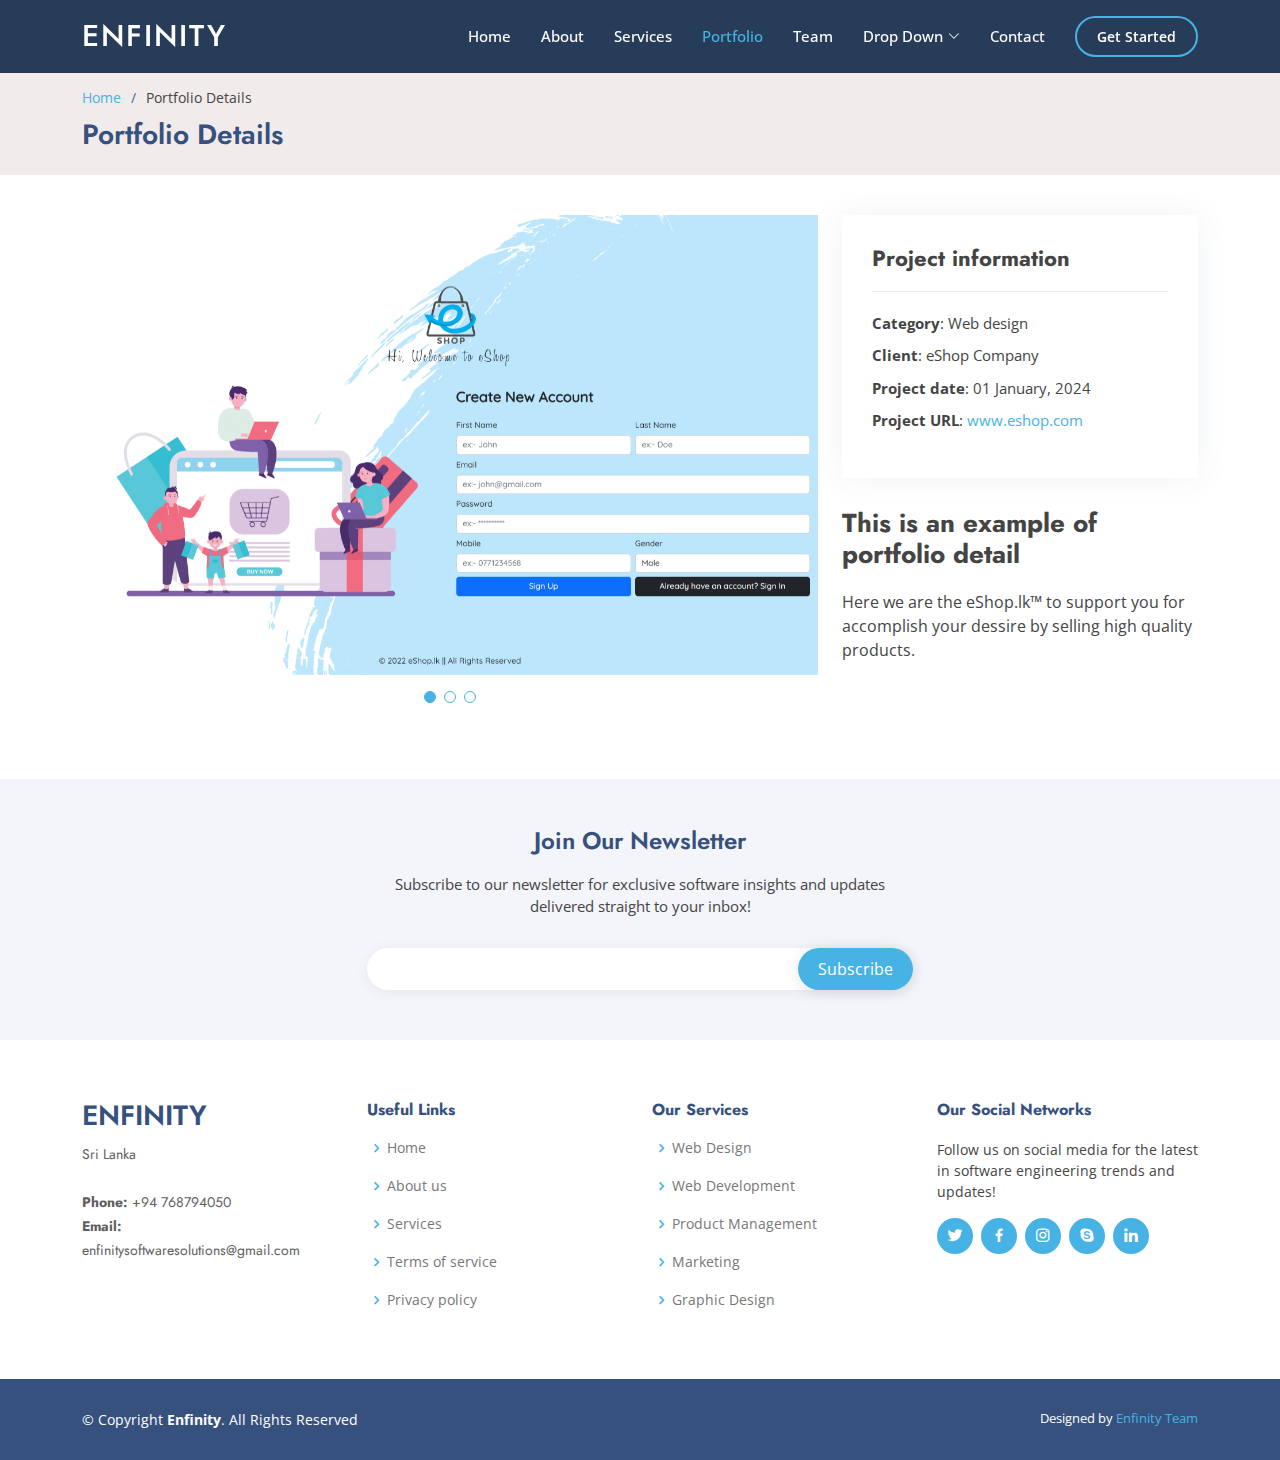
<file: portfolio-details.html>
<!DOCTYPE html>
<html lang="en">

<head>
  <meta charset="utf-8">
  <meta content="width=device-width, initial-scale=1.0" name="viewport">

  <title>Portfolio Details - Arsha Bootstrap Template</title>
  <meta content="" name="description">
  <meta content="" name="keywords">

  <!-- Favicons -->
  <link href="assets/img/favicon.png" rel="icon">
  <link href="assets/img/apple-touch-icon.png" rel="apple-touch-icon">

  <!-- Google Fonts -->
  <link href="https://fonts.googleapis.com/css?family=Open+Sans:300,300i,400,400i,600,600i,700,700i|Jost:300,300i,400,400i,500,500i,600,600i,700,700i|Poppins:300,300i,400,400i,500,500i,600,600i,700,700i" rel="stylesheet">

  <!-- Vendor CSS Files -->
  <link href="assets/vendor/aos/aos.css" rel="stylesheet">
  <link href="assets/vendor/bootstrap/css/bootstrap.min.css" rel="stylesheet">
  <link href="assets/vendor/bootstrap-icons/bootstrap-icons.css" rel="stylesheet">
  <link href="assets/vendor/boxicons/css/boxicons.min.css" rel="stylesheet">
  <link href="assets/vendor/glightbox/css/glightbox.min.css" rel="stylesheet">
  <link href="assets/vendor/remixicon/remixicon.css" rel="stylesheet">
  <link href="assets/vendor/swiper/swiper-bundle.min.css" rel="stylesheet">

  <!-- Template Main CSS File -->
  <link href="assets/css/style.css" rel="stylesheet">

  
</head>

<body>

  <!-- ======= Header ======= -->
  <header id="header" class="fixed-top header-inner-pages">
    <div class="container d-flex align-items-center">

      <h1 class="logo me-auto"><a href="index.html">Enfinity</a></h1>
      <!-- Uncomment below if you prefer to use an image logo -->
      <!-- <a href="index.html" class="logo me-auto"><img src="assets/img/logo.png" alt="" class="img-fluid"></a>-->

      <nav id="navbar" class="navbar">
        <ul>
          <li><a class="nav-link scrollto " href="#hero">Home</a></li>
          <li><a class="nav-link scrollto" href="#about">About</a></li>
          <li><a class="nav-link scrollto" href="#services">Services</a></li>
          <li><a class="nav-link  active scrollto" href="#portfolio">Portfolio</a></li>
          <li><a class="nav-link scrollto" href="#team">Team</a></li>
          <li class="dropdown"><a href="#"><span>Drop Down</span> <i class="bi bi-chevron-down"></i></a>
            <ul>
              <li><a href="#">Drop Down 1</a></li>
              <li class="dropdown"><a href="#"><span>Deep Drop Down</span> <i class="bi bi-chevron-right"></i></a>
                <ul>
                  <li><a href="#">Deep Drop Down 1</a></li>
                  <li><a href="#">Deep Drop Down 2</a></li>
                  <li><a href="#">Deep Drop Down 3</a></li>
                  <li><a href="#">Deep Drop Down 4</a></li>
                  <li><a href="#">Deep Drop Down 5</a></li>
                </ul>
              </li>
              <li><a href="#">Drop Down 2</a></li>
              <li><a href="#">Drop Down 3</a></li>
              <li><a href="#">Drop Down 4</a></li>
            </ul>
          </li>
          <li><a class="nav-link scrollto" href="#contact">Contact</a></li>
          <li><a class="getstarted scrollto" href="#about">Get Started</a></li>
        </ul>
        <i class="bi bi-list mobile-nav-toggle"></i>
      </nav><!-- .navbar -->

    </div>
  </header><!-- End Header -->

  <main id="main">

    <!-- ======= Breadcrumbs ======= -->
    <section id="breadcrumbs" class="breadcrumbs">
      <div class="container">

        <ol>
          <li><a href="index.html">Home</a></li>
          <li>Portfolio Details</li>
        </ol>
        <h2>Portfolio Details</h2>

      </div>
    </section><!-- End Breadcrumbs -->

    <!-- ======= Portfolio Details Section ======= -->
    <section id="portfolio-details" class="portfolio-details">
      <div class="container">

        <div class="row gy-4">

          <div class="col-lg-8">
            <div class="portfolio-details-slider swiper">
              <div class="swiper-wrapper align-items-center">

                <div class="swiper-slide">
                  <img src="assets/img/portfolio/eshop.png" alt="">
                </div>

                <div class="swiper-slide">
                  <img src="assets/img/portfolio/eshop1.png" alt="">
                </div>

                <div class="swiper-slide">
                  <img src="assets/img/portfolio/eshop2.png" alt="">
                </div>

              </div>
              <div class="swiper-pagination"></div>
            </div>
          </div>

          <div class="col-lg-4">
            <div class="portfolio-info">
              <h3>Project information</h3>
              <ul>
                <li><strong>Category</strong>: Web design</li>
                <li><strong>Client</strong>: eShop Company</li>
                <li><strong>Project date</strong>: 01 January, 2024</li>
                <li><strong>Project URL</strong>: <a href="#">www.eshop.com</a></li>
              </ul>
            </div>
            <div class="portfolio-description">
              <h2>This is an example of portfolio detail</h2>
              <p>
                Here we are the eShop.lk™ to support you for accomplish your dessire by selling high quality products.
              </p>
            </div>
          </div>

        </div>

      </div>
    </section><!-- End Portfolio Details Section -->

  </main><!-- End #main -->

  <!-- ======= Footer ======= -->
  <footer id="footer" data-aos="fade-up">

    <div class="footer-newsletter">
      <div class="container">
        <div class="row justify-content-center">
          <div class="col-lg-6">
            <h4>Join Our Newsletter</h4>
            <p>
              Subscribe to our newsletter for exclusive software insights and updates delivered straight to your inbox!
            </p>
            <form action="" method="post">
              <input type="email" name="email"><input type="submit" value="Subscribe">
            </form>
          </div>
        </div>
      </div>
    </div>

    <div class="footer-top">
      <div class="container">
        <div class="row">

          <div class="col-lg-3 col-md-6 footer-contact">
            <h3>Enfinity</h3>
            <p>
              Sri Lanka <br><br>
              <strong>Phone:</strong> +94 768794050<br>
              <strong>Email:</strong> enfinitysoftwaresolutions@gmail.com<br>
            </p>
          </div>

          <div class="col-lg-3 col-md-6 footer-links">
            <h4>Useful Links</h4>
            <ul>
              <li><i class="bx bx-chevron-right"></i> <a href="#">Home</a></li>
              <li><i class="bx bx-chevron-right"></i> <a href="#">About us</a></li>
              <li><i class="bx bx-chevron-right"></i> <a href="#">Services</a></li>
              <li><i class="bx bx-chevron-right"></i> <a href="#">Terms of service</a></li>
              <li><i class="bx bx-chevron-right"></i> <a href="#">Privacy policy</a></li>
            </ul>
          </div>

          <div class="col-lg-3 col-md-6 footer-links">
            <h4>Our Services</h4>
            <ul>
              <li><i class="bx bx-chevron-right"></i> <a href="#">Web Design</a></li>
              <li><i class="bx bx-chevron-right"></i> <a href="#">Web Development</a></li>
              <li><i class="bx bx-chevron-right"></i> <a href="#">Product Management</a></li>
              <li><i class="bx bx-chevron-right"></i> <a href="#">Marketing</a></li>
              <li><i class="bx bx-chevron-right"></i> <a href="#">Graphic Design</a></li>
            </ul>
          </div>

          <div class="col-lg-3 col-md-6 footer-links">
            <h4>Our Social Networks</h4>
            <p>Follow us on social media for the latest in software engineering trends and updates!</p>
            <div class="social-links mt-3">
              <a href="#" class="twitter"><i class="bx bxl-twitter"></i></a>
              <a href="#" class="facebook"><i class="bx bxl-facebook"></i></a>
              <a href="#" class="instagram"><i class="bx bxl-instagram"></i></a>
              <a href="#" class="google-plus"><i class="bx bxl-skype"></i></a>
              <a href="#" class="linkedin"><i class="bx bxl-linkedin"></i></a>
            </div>
          </div>

        </div>
      </div>
    </div>

    <div class="container footer-bottom clearfix">
      <div class="copyright">
        &copy; Copyright <strong><span>Enfinity</span></strong>. All Rights Reserved
      </div>
      <div class="credits">
        Designed by <a href=#>Enfinity Team</a>
      </div>
    </div>
  </footer><!-- End Footer -->

  <div id="preloader"></div>
  <a href="#" class="back-to-top d-flex align-items-center justify-content-center"><i class="bi bi-arrow-up-short"></i></a>

  <!-- Vendor JS Files -->
  <script src="assets/vendor/aos/aos.js"></script>
  <script src="assets/vendor/bootstrap/js/bootstrap.bundle.min.js"></script>
  <script src="assets/vendor/glightbox/js/glightbox.min.js"></script>
  <script src="assets/vendor/isotope-layout/isotope.pkgd.min.js"></script>
  <script src="assets/vendor/swiper/swiper-bundle.min.js"></script>
  <script src="assets/vendor/waypoints/noframework.waypoints.js"></script>
  <script src="assets/vendor/php-email-form/validate.js"></script>

  <!-- Template Main JS File -->
  <script src="assets/js/main.js"></script>

</body>

</html>
</file>
<file: assets/css/style.css>
/**
* Template Name: Arsha
* Updated: Sep 18 2023 with Bootstrap v5.3.2
* Template URL: https://bootstrapmade.com/arsha-free-bootstrap-html-template-corporate/
* Author: BootstrapMade.com
* License: https://bootstrapmade.com/license/
*/

/*--------------------------------------------------------------
# General
--------------------------------------------------------------*/
body {
  font-family: "Open Sans", sans-serif;
  color: #444444;
}

a {
  color: #47b2e4;
  text-decoration: none;
}

a:hover {
  color: #73c5eb;
  text-decoration: none;
}

h1,
h2,
h3,
h4,
h5,
h6 {
  font-family: "Jost", sans-serif;
}

/*--------------------------------------------------------------
# Preloader
--------------------------------------------------------------*/
#preloader {
  position: fixed;
  top: 0;
  left: 0;
  right: 0;
  bottom: 0;
  z-index: 9999;
  overflow: hidden;
  background: #37517e;
}

#preloader:before {
  content: "";
  position: fixed;
  top: calc(50% - 30px);
  left: calc(50% - 30px);
  border: 6px solid #37517e;
  border-top-color: #fff;
  border-bottom-color: #fff;
  border-radius: 50%;
  width: 60px;
  height: 60px;
  animation: animate-preloader 1s linear infinite;
}

@keyframes animate-preloader {
  0% {
    transform: rotate(0deg);
  }

  100% {
    transform: rotate(360deg);
  }
}

/*--------------------------------------------------------------
# Back to top button
--------------------------------------------------------------*/
.back-to-top {
  position: fixed;
  visibility: hidden;
  opacity: 0;
  right: 15px;
  bottom: 15px;
  z-index: 996;
  background: #47b2e4;
  width: 40px;
  height: 40px;
  border-radius: 50px;
  transition: all 0.4s;
}

.back-to-top i {
  font-size: 24px;
  color: #fff;
  line-height: 0;
}

.back-to-top:hover {
  background: #6bc1e9;
  color: #fff;
}

.back-to-top.active {
  visibility: visible;
  opacity: 1;
}

/*--------------------------------------------------------------
# Header
--------------------------------------------------------------*/
#header {
  transition: all 0.5s;
  z-index: 997;
  padding: 15px 0;
}

#header.header-scrolled,
#header.header-inner-pages {
  background: rgba(15, 39, 70, 0.9);
}

#header .logo {
  font-size: 30px;
  margin: 0;
  padding: 0;
  line-height: 1;
  font-weight: 500;
  letter-spacing: 2px;
  text-transform: uppercase;
}

#header .logo a {
  color: #fff;
}

#header .logo img {
  max-height: 40px;
}


/*--------------------------------------------------------------
# Header
--------------------------------------------------------------*/
#headern {
  z-index: 997;
  padding: 15px;
  /* background-color:rgba(40, 58, 90, 0.9) ; */
  background-color:rgba(16, 37, 63, 0.9) ;
}




#headern .logo {
  font-size: 30px;
  margin: 0;
  padding: 0;
  line-height: 1;
  font-weight: 500;
  letter-spacing: 2px;
  text-transform: uppercase;
}

#headern .logo a {
  color: #fff;
}

#headern .logo img {
  max-height: 40px;
}


/*--------------------------------------------------------------
# Navigation Menu
--------------------------------------------------------------*/
/**
* Desktop Navigation 
*/
.navbar {
  padding: 0;
}

.navbar ul {
  margin: 0;
  padding: 0;
  display: flex;
  list-style: none;
  align-items: center;
}

.navbar li {
  position: relative;
}

.navbar a,
.navbar a:focus {
  display: flex;
  align-items: center;
  justify-content: space-between;
  padding: 10px 0 10px 30px;
  font-size: 15px;
  font-weight: 500;
  color: #fff;
  white-space: nowrap;
  transition: 0.3s;
}

.navbar a i,
.navbar a:focus i {
  font-size: 12px;
  line-height: 0;
  margin-left: 5px;
}

.navbar a:hover,
.navbar .active,
.navbar .active:focus,
.navbar li:hover>a {
  color: #47b2e4;
}

.navbar .getstarted,
.navbar .getstarted:focus {
  padding: 8px 20px;
  margin-left: 30px;
  border-radius: 50px;
  color: #fff;
  font-size: 14px;
  border: 2px solid #47b2e4;
  font-weight: 600;
}

.navbar .getstarted:hover,
.navbar .getstarted:focus:hover {
  color: #fff;
  background: #31a9e1;
}

.navbar .dropdown ul {
  display: block;
  position: absolute;
  left: 14px;
  top: calc(100% + 30px);
  margin: 0;
  padding: 10px 0;
  z-index: 99;
  opacity: 0;
  visibility: hidden;
  background: #fff;
  box-shadow: 0px 0px 30px rgba(127, 137, 161, 0.25);
  transition: 0.3s;
  border-radius: 4px;
}

.navbar .dropdown ul li {
  min-width: 200px;
}

.navbar .dropdown ul a {
  padding: 10px 20px;
  font-size: 14px;
  text-transform: none;
  font-weight: 500;
  color: #0c3c53;
}

.navbar .dropdown ul a i {
  font-size: 12px;
}

.navbar .dropdown ul a:hover,
.navbar .dropdown ul .active:hover,
.navbar .dropdown ul li:hover>a {
  color: #47b2e4;
}

.navbar .dropdown:hover>ul {
  opacity: 1;
  top: 100%;
  visibility: visible;
}

.navbar .dropdown .dropdown ul {
  top: 0;
  left: calc(100% - 30px);
  visibility: hidden;
}

.navbar .dropdown .dropdown:hover>ul {
  opacity: 1;
  top: 0;
  left: 100%;
  visibility: visible;
}

@media (max-width: 1366px) {
  .navbar .dropdown .dropdown ul {
    left: -90%;
  }

  .navbar .dropdown .dropdown:hover>ul {
    left: -100%;
  }
}

.navbar .megamenu {
  position: static;
}

.navbar .megamenu ul {
  margin-top: 5px;
  right: 0;
  padding: 10px;
  display: flex;
}

.navbar .megamenu ul li {
  flex: 1;
}

.navbar .megamenu ul li a,
.navbar .megamenu ul li:hover>a {
  color: #013289;
}

.navbar .megamenu ul li a:hover,
.navbar .megamenu ul li .active,
.navbar .megamenu ul li .active:hover {
  color: rgb(0, 174, 255);
}


/**
* Mobile Navigation 
*/
.mobile-nav-toggle {
  color: #fff;
  font-size: 28px;
  cursor: pointer;
  display: none;
  line-height: 0;
  transition: 0.5s;
}

.mobile-nav-toggle.bi-x {
  color: #fff;
}

@media (max-width: 991px) {
  .mobile-nav-toggle {
    display: block;
  }

  .navbar ul {
    display: none;
  }
}

.navbar-mobile {
  position: fixed;
  overflow: hidden;
  top: 0;
  right: 0;
  left: 0;
  bottom: 0;
  background: rgba(40, 58, 90, 0.9);
  transition: 0.3s;
  z-index: 999;
}

.navbar-mobile .mobile-nav-toggle {
  position: absolute;
  top: 15px;
  right: 15px;
}

.navbar-mobile ul {
  display: block;
  position: absolute;
  top: 55px;
  right: 15px;
  bottom: 15px;
  left: 15px;
  padding: 10px 0;
  border-radius: 10px;
  background-color: #fff;
  overflow-y: auto;
  transition: 0.3s;
}

.navbar-mobile a,
.navbar-mobile a:focus {
  padding: 10px 20px;
  font-size: 15px;
  color: #37517e;
}

.navbar-mobile a:hover,
.navbar-mobile .active,
.navbar-mobile li:hover>a {
  color: #47b2e4;
}

.navbar-mobile .getstarted,
.navbar-mobile .getstarted:focus {
  margin: 15px;
  color: #37517e;
}

.navbar-mobile .dropdown ul {
  position: static;
  display: none;
  margin: 10px 20px;
  padding: 10px 0;
  z-index: 99;
  opacity: 1;
  visibility: visible;
  background: #fff;
  box-shadow: 0px 0px 30px rgba(127, 137, 161, 0.25);
}

.navbar-mobile .dropdown ul li {
  min-width: 200px;
}

.navbar-mobile .dropdown ul a {
  padding: 10px 20px;
}

.navbar-mobile .dropdown ul a i {
  font-size: 12px;
}

.navbar-mobile .dropdown ul a:hover,
.navbar-mobile .dropdown ul .active:hover,
.navbar-mobile .dropdown ul li:hover>a {
  color: #47b2e4;
}

.navbar-mobile .dropdown>.dropdown-active {
  display: block;
  visibility: visible !important;
}

/*--------------------------------------------------------------
# Hero Section
--------------------------------------------------------------*/
#hero {
  width: 100%;
  height: 80vh;
  background: #0647a8;
}

#hero .container {
  padding-top: 72px;
}

#hero h1 {
  margin: 0 0 10px 0;
  font-size: 48px;
  font-weight: 700;
  line-height: 56px;
  color: #fff;
}

#hero h2 {
  color: rgba(255, 255, 255, 0.6);
  margin-bottom: 50px;
  font-size: 24px;
}

#hero .btn-get-started {
  font-family: "Jost", sans-serif;
  font-weight: 500;
  font-size: 16px;
  letter-spacing: 1px;
  display: inline-block;
  padding: 10px 28px 11px 28px;
  border-radius: 50px;
  transition: 0.5s;
  margin: 10px 0 0 0;
  color: #fff;
  background: #47b2e4;
}

#hero .btn-get-started:hover {
  background: #209dd8;
}

#hero .btn-watch-video {
  font-size: 16px;
  display: flex;
  align-items: center;
  transition: 0.5s;
  margin: 10px 0 0 25px;
  color: #fff;
  line-height: 1;
}

#hero .btn-watch-video i {
  line-height: 0;
  color: #fff;
  font-size: 32px;
  transition: 0.3s;
  margin-right: 8px;
}

#hero .btn-watch-video:hover i {
  color: #47b2e4;
}

#hero .animated {
  animation: up-down 2s ease-in-out infinite alternate-reverse both;
}

@media (max-width: 991px) {
  #hero {
    height: 100vh;
    text-align: center;
  }

  #hero .animated {
    animation: none;
  }

  #hero .hero-img {
    text-align: center;
  }

  #hero .hero-img img {
    width: 50%;
  }
}

@media (max-width: 768px) {
  #hero h1 {
    font-size: 28px;
    line-height: 36px;
  }

  #hero h2 {
    font-size: 18px;
    line-height: 24px;
    margin-bottom: 30px;
  }

  #hero .hero-img img {
    width: 70%;
  }
}

@media (max-width: 575px) {
  #hero .hero-img img {
    width: 80%;
  }

  #hero .btn-get-started {
    font-size: 16px;
    padding: 10px 24px 11px 24px;
  }
}

@keyframes up-down {
  0% {
    transform: translateY(10px);
  }

  100% {
    transform: translateY(-10px);
  }
}

/*--------------------------------------------------------------
# Sections General
--------------------------------------------------------------*/
section {
  padding: 60px 0;
  overflow: hidden;
}

.section-bg {
  background-color: #f3f5fa;
}

.section-title {
  text-align: center;
  padding-bottom: 30px;
}

.section-title h2 {
  font-size: 32px;
  font-weight: bold;
  text-transform: uppercase;
  margin-bottom: 20px;
  padding-bottom: 20px;
  position: relative;
  color: #37517e;
}

.section-title h2::before {
  content: "";
  position: absolute;
  display: block;
  width: 120px;
  height: 1px;
  background: #ddd;
  bottom: 1px;
  left: calc(50% - 60px);
}

.section-title h2::after {
  content: "";
  position: absolute;
  display: block;
  width: 40px;
  height: 3px;
  background: #47b2e4;
  bottom: 0;
  left: calc(50% - 20px);
}

.section-title p {
  margin-bottom: 0;
}

/*--------------------------------------------------------------
# Clients
--------------------------------------------------------------*/
.clients {
  padding: 12px 0;
  text-align: center;
}

.clients img {
  max-width: 45%;
  transition: all 0.4s ease-in-out;
  display: inline-block;
  padding: 15px 0;
  filter: grayscale(100);
}

.clients img:hover {
  filter: none;
  transform: scale(1.1);
}

@media (max-width: 768px) {
  .clients img {
    max-width: 40%;
  }
}

/*--------------------------------------------------------------
# About Us
--------------------------------------------------------------*/
.about .content h3 {
  font-weight: 600;
  font-size: 26px;
}

.about .content ul {
  list-style: none;
  padding: 0;
}

.about .content ul li {
  padding-left: 28px;
  position: relative;
}

.about .content ul li+li {
  margin-top: 10px;
}

.about .content ul i {
  position: absolute;
  left: 0;
  top: 2px;
  font-size: 20px;
  color: #47b2e4;
  line-height: 1;
}

.about .content p:last-child {
  margin-bottom: 0;
}

.about .content .btn-learn-more {
  font-family: "Poppins", sans-serif;
  font-weight: 500;
  font-size: 14px;
  letter-spacing: 1px;
  display: inline-block;
  padding: 12px 32px;
  border-radius: 4px;
  transition: 0.3s;
  line-height: 1;
  color: #47b2e4;
  animation-delay: 0.8s;
  margin-top: 6px;
  border: 2px solid #47b2e4;
}

.about .content .btn-learn-more:hover {
  background: #47b2e4;
  color: #fff;
  text-decoration: none;
}

/*--------------------------------------------------------------
# Why Us
--------------------------------------------------------------*/
.why-us .content {
  padding: 60px 100px 0 100px;
}

.why-us .content h3 {
  font-weight: 400;
  font-size: 34px;
  color: #37517e;
}

.why-us .content h4 {
  font-size: 20px;
  font-weight: 700;
  margin-top: 5px;
}

.why-us .content p {
  font-size: 15px;
  color: #848484;
}

.why-us .img {
  background-size: contain;
  background-repeat: no-repeat;
  background-position: center center;
}

.why-us .accordion-list {
  padding: 0 100px 60px 100px;
}

.why-us .accordion-list ul {
  padding: 0;
  list-style: none;
}

.why-us .accordion-list li+li {
  margin-top: 15px;
}

.why-us .accordion-list li {
  padding: 20px;
  background: #fff;
  border-radius: 4px;
}

.why-us .accordion-list a {
  display: block;
  position: relative;
  font-family: "Poppins", sans-serif;
  font-size: 16px;
  line-height: 24px;
  font-weight: 500;
  padding-right: 30px;
  outline: none;
  cursor: pointer;
}

.why-us .accordion-list span {
  color: #47b2e4;
  font-weight: 600;
  font-size: 18px;
  padding-right: 10px;
}

.why-us .accordion-list i {
  font-size: 24px;
  position: absolute;
  right: 0;
  top: 0;
}

.why-us .accordion-list p {
  margin-bottom: 0;
  padding: 10px 0 0 0;
}

.why-us .accordion-list .icon-show {
  display: none;
}

.why-us .accordion-list a.collapsed {
  color: #343a40;
}

.why-us .accordion-list a.collapsed:hover {
  color: #47b2e4;
}

.why-us .accordion-list a.collapsed .icon-show {
  display: inline-block;
}

.why-us .accordion-list a.collapsed .icon-close {
  display: none;
}

@media (max-width: 1024px) {

  .why-us .content,
  .why-us .accordion-list {
    padding-left: 0;
    padding-right: 0;
  }
}

@media (max-width: 992px) {
  .why-us .img {
    min-height: 400px;
  }

  .why-us .content {
    padding-top: 30px;
  }

  .why-us .accordion-list {
    padding-bottom: 30px;
  }
}

@media (max-width: 575px) {
  .why-us .img {
    min-height: 200px;
  }
}

/*--------------------------------------------------------------
# Skills
--------------------------------------------------------------*/
.skills .content h3 {
  font-weight: 700;
  font-size: 32px;
  color: #37517e;
  font-family: "Poppins", sans-serif;
}

.skills .content ul {
  list-style: none;
  padding: 0;
}

.skills .content ul li {
  padding-bottom: 10px;
}

.skills .content ul i {
  font-size: 20px;
  padding-right: 4px;
  color: #47b2e4;
}

.skills .content p:last-child {
  margin-bottom: 0;
}

.skills .progress {
  height: 60px;
  display: block;
  background: none;
  border-radius: 0;
}

.skills .progress .skill {
  padding: 0;
  margin: 0 0 6px 0;
  text-transform: uppercase;
  display: block;
  font-weight: 600;
  font-family: "Poppins", sans-serif;
  color: #37517e;
}

.skills .progress .skill .val {
  float: right;
  font-style: normal;
}

.skills .progress-bar-wrap {
  background: #e8edf5;
  height: 10px;
}

.skills .progress-bar {
  width: 1px;
  height: 10px;
  transition: 0.9s;
  background-color: #4668a2;
}

/*--------------------------------------------------------------
# Services
--------------------------------------------------------------*/
.services .icon-box {
  box-shadow: 0px 0 25px 0 rgba(0, 0, 0, 0.1);
  padding: 50px 30px;
  transition: all ease-in-out 0.4s;
  background: #fff;
}

.services .icon-box .icon {
  margin-bottom: 10px;
}

.services .icon-box .icon i {
  color: #47b2e4;
  font-size: 36px;
  transition: 0.3s;
}

.services .icon-box h4 {
  font-weight: 500;
  margin-bottom: 15px;
  font-size: 24px;
}

.services .icon-box h4 a {
  color: #37517e;
  transition: ease-in-out 0.3s;
}

.services .icon-box p {
  line-height: 24px;
  font-size: 14px;
  margin-bottom: 0;
}

.services .icon-box:hover {
  transform: translateY(-10px);
}

.services .icon-box:hover h4 a {
  color: #47b2e4;
}

/*--------------------------------------------------------------
# Cta
--------------------------------------------------------------*/
.cta {
  background: linear-gradient(rgba(40, 58, 90, 0.9), rgba(40, 58, 90, 0.9)), url("../img/cta-bg.jpg") fixed center center;
  background-size: cover;
  padding: 120px 0;
}

.cta h3 {
  color: #fff;
  font-size: 28px;
  font-weight: 700;
}

.cta p {
  color: #fff;
}

.cta .cta-btn {
  font-family: "Jost", sans-serif;
  font-weight: 500;
  font-size: 16px;
  letter-spacing: 1px;
  display: inline-block;
  padding: 12px 40px;
  border-radius: 50px;
  transition: 0.5s;
  margin: 10px;
  border: 2px solid #fff;
  color: #fff;
}

.cta .cta-btn:hover {
  background: #47b2e4;
  border: 2px solid #47b2e4;
}

@media (max-width: 1024px) {
  .cta {
    background-attachment: scroll;
  }
}

@media (min-width: 769px) {
  .cta .cta-btn-container {
    display: flex;
    align-items: center;
    justify-content: flex-end;
  }
}

/*--------------------------------------------------------------
# Portfolio
--------------------------------------------------------------*/
.portfolio #portfolio-flters {
  list-style: none;
  margin-bottom: 20px;
}

.portfolio #portfolio-flters li {
  cursor: pointer;
  display: inline-block;
  margin: 10px 5px;
  font-size: 15px;
  font-weight: 500;
  line-height: 1;
  color: #444444;
  transition: all 0.3s;
  padding: 8px 20px;
  border-radius: 50px;
  font-family: "Poppins", sans-serif;
}

.portfolio #portfolio-flters li:hover,
.portfolio #portfolio-flters li.filter-active {
  background: #47b2e4;
  color: #fff;
}

.portfolio .portfolio-item {
  margin-bottom: 30px;
}

.portfolio .portfolio-item .portfolio-img {
  overflow: hidden;
}

.portfolio .portfolio-item .portfolio-img img {
  transition: all 0.6s;
}

.portfolio .portfolio-item .portfolio-info {
  opacity: 0;
  position: absolute;
  left: 15px;
  bottom: 0;
  z-index: 3;
  right: 15px;
  transition: all 0.3s;
  background: rgba(55, 81, 126, 0.8);
  padding: 10px 15px;
}

.portfolio .portfolio-item .portfolio-info h4 {
  font-size: 18px;
  color: #fff;
  font-weight: 600;
  color: #fff;
  margin-bottom: 0px;
}

.portfolio .portfolio-item .portfolio-info p {
  color: #f9fcfe;
  font-size: 14px;
  margin-bottom: 0;
}

.portfolio .portfolio-item .portfolio-info .preview-link,
.portfolio .portfolio-item .portfolio-info .details-link {
  position: absolute;
  right: 40px;
  font-size: 24px;
  top: calc(50% - 18px);
  color: #fff;
  transition: 0.3s;
}

.portfolio .portfolio-item .portfolio-info .preview-link:hover,
.portfolio .portfolio-item .portfolio-info .details-link:hover {
  color: #47b2e4;
}

.portfolio .portfolio-item .portfolio-info .details-link {
  right: 10px;
}

.portfolio .portfolio-item:hover .portfolio-img img {
  transform: scale(1.15);
}

.portfolio .portfolio-item:hover .portfolio-info {
  opacity: 1;
}

/*--------------------------------------------------------------
# Portfolio Details
--------------------------------------------------------------*/
.portfolio-details {
  padding-top: 40px;
}

.portfolio-details .portfolio-details-slider img {
  width: 100%;
}

.portfolio-details .portfolio-details-slider .swiper-pagination {
  margin-top: 20px;
  position: relative;
}

.portfolio-details .portfolio-details-slider .swiper-pagination .swiper-pagination-bullet {
  width: 12px;
  height: 12px;
  background-color: #fff;
  opacity: 1;
  border: 1px solid #47b2e4;
}

.portfolio-details .portfolio-details-slider .swiper-pagination .swiper-pagination-bullet-active {
  background-color: #47b2e4;
}

.portfolio-details .portfolio-info {
  padding: 30px;
  box-shadow: 0px 0 30px rgba(55, 81, 126, 0.08);
}

.portfolio-details .portfolio-info h3 {
  font-size: 22px;
  font-weight: 700;
  margin-bottom: 20px;
  padding-bottom: 20px;
  border-bottom: 1px solid #eee;
}

.portfolio-details .portfolio-info ul {
  list-style: none;
  padding: 0;
  font-size: 15px;
}

.portfolio-details .portfolio-info ul li+li {
  margin-top: 10px;
}

.portfolio-details .portfolio-description {
  padding-top: 30px;
}

.portfolio-details .portfolio-description h2 {
  font-size: 26px;
  font-weight: 700;
  margin-bottom: 20px;
}

.portfolio-details .portfolio-description p {
  padding: 0;
}

/*--------------------------------------------------------------
# Team
--------------------------------------------------------------*/
.team .member {
  position: relative;
  box-shadow: 0px 2px 15px rgba(0, 0, 0, 0.1);
  padding: 30px;
  border-radius: 5px;
  background: #fff;
  transition: 0.5s;
  height: 100%;
}

.team .member .pic {
  overflow: hidden;
  width: 180px;
  border-radius: 50%;
}

.team .member .pic img {
  transition: ease-in-out 0.3s;
}

.team .member:hover {
  transform: translateY(-10px);
}

.team .member .member-info {
  padding-left: 30px;
}

.team .member h4 {
  font-weight: 700;
  margin-bottom: 5px;
  font-size: 20px;
  color: #37517e;
}

.team .member span {
  display: block;
  font-size: 15px;
  padding-bottom: 10px;
  position: relative;
  font-weight: 500;
}

.team .member span::after {
  content: "";
  position: absolute;
  display: block;
  width: 50px;
  height: 1px;
  background: #cbd6e9;
  bottom: 0;
  left: 0;
}

.team .member p {
  margin: 10px 0 0 0;
  font-size: 14px;
}

.team .member .social {
  margin-top: 12px;
  display: flex;
  align-items: center;
  justify-content: flex-start;
}

.team .member .social a {
  transition: ease-in-out 0.3s;
  display: flex;
  align-items: center;
  justify-content: center;
  border-radius: 50px;
  width: 32px;
  height: 32px;
  background: #eff2f8;
}

.team .member .social a i {
  color: #37517e;
  font-size: 16px;
  margin: 0 2px;
}

.team .member .social a:hover {
  background: #47b2e4;
}

.team .member .social a:hover i {
  color: #fff;
}

.team .member .social a+a {
  margin-left: 8px;
}

/*--------------------------------------------------------------
# Pricing
--------------------------------------------------------------*/
.pricing .row {
  padding-top: 40px;
}

.pricing .box {
  padding: 60px 40px;
  box-shadow: 0 3px 20px -2px rgba(20, 45, 100, 0.1);
  background: #fff;
  height: 100%;
  border-top: 4px solid #fff;
  border-radius: 5px;
}

.pricing h3 {
  font-weight: 500;
  margin-bottom: 15px;
  font-size: 20px;
  color: #37517e;
}

.pricing h4 {
  font-size: 48px;
  color: #37517e;
  font-weight: 400;
  font-family: "Jost", sans-serif;
  margin-bottom: 25px;
}

.pricing h4 sup {
  font-size: 28px;
}

.pricing h4 span {
  color: #47b2e4;
  font-size: 18px;
  display: block;
}

.pricing ul {
  padding: 20px 0;
  list-style: none;
  color: #999;
  text-align: left;
  line-height: 20px;
}

.pricing ul li {
  padding: 10px 0 10px 30px;
  position: relative;
}

.pricing ul i {
  color: #28a745;
  font-size: 24px;
  position: absolute;
  left: 0;
  top: 6px;
}

.pricing ul .na {
  color: #ccc;
}

.pricing ul .na i {
  color: #ccc;
}

.pricing ul .na span {
  text-decoration: line-through;
}

.pricing .buy-btn {
  display: inline-block;
  padding: 12px 35px;
  border-radius: 50px;
  color: #47b2e4;
  transition: none;
  font-size: 16px;
  font-weight: 500;
  font-family: "Jost", sans-serif;
  transition: 0.3s;
  border: 1px solid #47b2e4;
}

.pricing .buy-btn:hover {
  background: #47b2e4;
  color: #fff;
}

.pricing .featured {
  border-top-color: #47b2e4;
}

.pricing .featured .buy-btn {
  background: #47b2e4;
  color: #fff;
}

.pricing .featured .buy-btn:hover {
  background: #23a3df;
}

@media (max-width: 992px) {
  .pricing .box {
    max-width: 60%;
    margin: 0 auto 30px auto;
  }
}

@media (max-width: 767px) {
  .pricing .box {
    max-width: 80%;
    margin: 0 auto 30px auto;
  }
}

@media (max-width: 420px) {
  .pricing .box {
    max-width: 100%;
    margin: 0 auto 30px auto;
  }
}

/*--------------------------------------------------------------
# Frequently Asked Questions
--------------------------------------------------------------*/
.faq .faq-list {
  padding: 0 100px;
}

.faq .faq-list ul {
  padding: 0;
  list-style: none;
}

.faq .faq-list li+li {
  margin-top: 15px;
}

.faq .faq-list li {
  padding: 20px;
  background: #fff;
  border-radius: 4px;
  position: relative;
}

.faq .faq-list a {
  display: block;
  position: relative;
  font-family: "Poppins", sans-serif;
  font-size: 16px;
  line-height: 24px;
  font-weight: 500;
  padding: 0 30px;
  outline: none;
  cursor: pointer;
}

.faq .faq-list .icon-help {
  font-size: 24px;
  position: absolute;
  right: 0;
  left: 20px;
  color: #47b2e4;
}

.faq .faq-list .icon-show,
.faq .faq-list .icon-close {
  font-size: 24px;
  position: absolute;
  right: 0;
  top: 0;
}

.faq .faq-list p {
  margin-bottom: 0;
  padding: 10px 0 0 0;
}

.faq .faq-list .icon-show {
  display: none;
}

.faq .faq-list a.collapsed {
  color: #37517e;
  transition: 0.3s;
}

.faq .faq-list a.collapsed:hover {
  color: #47b2e4;
}

.faq .faq-list a.collapsed .icon-show {
  display: inline-block;
}

.faq .faq-list a.collapsed .icon-close {
  display: none;
}

@media (max-width: 1200px) {
  .faq .faq-list {
    padding: 0;
  }
}

/*--------------------------------------------------------------
# Contact
--------------------------------------------------------------*/
.contact .info {
  border-top: 3px solid #47b2e4;
  border-bottom: 3px solid #47b2e4;
  padding: 30px;
  background: #fff;
  width: 100%;
  box-shadow: 0 0 24px 0 rgba(0, 0, 0, 0.1);
}

.contact .info i {
  font-size: 20px;
  color: #47b2e4;
  float: left;
  width: 44px;
  height: 44px;
  background: #e7f5fb;
  display: flex;
  justify-content: center;
  align-items: center;
  border-radius: 50px;
  transition: all 0.3s ease-in-out;
}

.contact .info h4 {
  padding: 0 0 0 60px;
  font-size: 22px;
  font-weight: 600;
  margin-bottom: 5px;
  color: #37517e;
}

.contact .info p {
  padding: 0 0 10px 60px;
  margin-bottom: 20px;
  font-size: 14px;
  color: #6182ba;
}

.contact .info .email p {
  padding-top: 5px;
}

.contact .info .social-links {
  padding-left: 60px;
}

.contact .info .social-links a {
  font-size: 18px;
  display: inline-block;
  background: #333;
  color: #fff;
  line-height: 1;
  padding: 8px 0;
  border-radius: 50%;
  text-align: center;
  width: 36px;
  height: 36px;
  transition: 0.3s;
  margin-right: 10px;
}

.contact .info .social-links a:hover {
  background: #47b2e4;
  color: #fff;
}

.contact .info .email:hover i,
.contact .info .address:hover i,
.contact .info .phone:hover i {
  background: #47b2e4;
  color: #fff;
}

.contact .php-email-form {
  width: 100%;
  border-top: 3px solid #47b2e4;
  border-bottom: 3px solid #47b2e4;
  padding: 30px;
  background: #fff;
  box-shadow: 0 0 24px 0 rgba(0, 0, 0, 0.12);
}

.contact .php-email-form .form-group {
  padding-bottom: 8px;
}

.contact .php-email-form .validate {
  display: none;
  color: red;
  margin: 0 0 15px 0;
  font-weight: 400;
  font-size: 13px;
}

.contact .php-email-form .error-message {
  display: none;
  color: #fff;
  background: #ed3c0d;
  text-align: left;
  padding: 15px;
  font-weight: 600;
}

.contact .php-email-form .error-message br+br {
  margin-top: 25px;
}

.contact .php-email-form .sent-message {
  display: none;
  color: #fff;
  background: #18d26e;
  text-align: center;
  padding: 15px;
  font-weight: 600;
}

.contact .php-email-form .loading {
  display: none;
  background: #fff;
  text-align: center;
  padding: 15px;
}

.contact .php-email-form .loading:before {
  content: "";
  display: inline-block;
  border-radius: 50%;
  width: 24px;
  height: 24px;
  margin: 0 10px -6px 0;
  border: 3px solid #18d26e;
  border-top-color: #eee;
  animation: animate-loading 1s linear infinite;
}

.contact .php-email-form .form-group {
  margin-bottom: 20px;
}

.contact .php-email-form label {
  padding-bottom: 8px;
}

.contact .php-email-form input,
.contact .php-email-form textarea {
  border-radius: 0;
  box-shadow: none;
  font-size: 14px;
  border-radius: 4px;
}

.contact .php-email-form input:focus,
.contact .php-email-form textarea:focus {
  border-color: #47b2e4;
}

.contact .php-email-form input {
  height: 44px;
}

.contact .php-email-form textarea {
  padding: 10px 12px;
}

.contact .php-email-form button[type=submit] {
  background: #47b2e4;
  border: 0;
  padding: 12px 34px;
  color: #fff;
  transition: 0.4s;
  border-radius: 50px;
}

.contact .php-email-form button[type=submit]:hover {
  background: #209dd8;
}

@keyframes animate-loading {
  0% {
    transform: rotate(0deg);
  }

  100% {
    transform: rotate(360deg);
  }
}

/*--------------------------------------------------------------
# Breadcrumbs
--------------------------------------------------------------*/
.breadcrumbs {
  padding: 15px 0;
  background: #eee7e7d5;
  min-height: 40px;
  margin-top: 72px;
}

@media (max-width: 992px) {
  .breadcrumbs {
    margin-top: 68px;
  }
}

.breadcrumbs h2 {
  font-size: 28px;
  font-weight: 600;
  color: #37517e;
}

.breadcrumbs ol {
  display: flex;
  flex-wrap: wrap;
  list-style: none;
  padding: 0 0 10px 0;
  margin: 0;
  font-size: 14px;
}

.breadcrumbs ol li+li {
  padding-left: 10px;
}

.breadcrumbs ol li+li::before {
  display: inline-block;
  padding-right: 10px;
  color: #4668a2;
  content: "/";
}

/*--------------------------------------------------------------
# Footer
--------------------------------------------------------------*/
#footer {
  font-size: 14px;
  background: #37517e;
}

#footer .footer-newsletter {
  padding: 50px 0;
  background: #f3f5fa;
  text-align: center;
  font-size: 15px;
  color: #444444;
}

#footer .footer-newsletter h4 {
  font-size: 24px;
  margin: 0 0 20px 0;
  padding: 0;
  line-height: 1;
  font-weight: 600;
  color: #37517e;
}

#footer .footer-newsletter form {
  margin-top: 30px;
  background: #fff;
  padding: 6px 10px;
  position: relative;
  border-radius: 50px;
  box-shadow: 0px 2px 15px rgba(0, 0, 0, 0.06);
  text-align: left;
}

#footer .footer-newsletter form input[type=email] {
  border: 0;
  padding: 4px 8px;
  width: calc(100% - 100px);
}

#footer .footer-newsletter form input[type=submit] {
  position: absolute;
  top: 0;
  right: 0;
  bottom: 0;
  border: 0;
  background: none;
  font-size: 16px;
  padding: 0 20px;
  background: #47b2e4;
  color: #fff;
  transition: 0.3s;
  border-radius: 50px;
  box-shadow: 0px 2px 15px rgba(0, 0, 0, 0.1);
}

#footer .footer-newsletter form input[type=submit]:hover {
  background: #209dd8;
}

#footer .footer-top {
  padding: 60px 0 30px 0;
  background: #fff;
}

#footer .footer-top .footer-contact {
  margin-bottom: 30px;
}

#footer .footer-top .footer-contact h3 {
  font-size: 28px;
  margin: 0 0 10px 0;
  padding: 2px 0 2px 0;
  line-height: 1;
  text-transform: uppercase;
  font-weight: 600;
  color: #37517e;
}

#footer .footer-top .footer-contact p {
  font-size: 14px;
  line-height: 24px;
  margin-bottom: 0;
  font-family: "Jost", sans-serif;
  color: #5e5e5e;
}

#footer .footer-top h4 {
  font-size: 16px;
  font-weight: bold;
  color: #37517e;
  position: relative;
  padding-bottom: 12px;
}

#footer .footer-top .footer-links {
  margin-bottom: 30px;
}

#footer .footer-top .footer-links ul {
  list-style: none;
  padding: 0;
  margin: 0;
}

#footer .footer-top .footer-links ul i {
  padding-right: 2px;
  color: #47b2e4;
  font-size: 18px;
  line-height: 1;
}

#footer .footer-top .footer-links ul li {
  padding: 10px 0;
  display: flex;
  align-items: center;
}

#footer .footer-top .footer-links ul li:first-child {
  padding-top: 0;
}

#footer .footer-top .footer-links ul a {
  color: #777777;
  transition: 0.3s;
  display: inline-block;
  line-height: 1;
}

#footer .footer-top .footer-links ul a:hover {
  text-decoration: none;
  color: #47b2e4;
}

#footer .footer-top .social-links a {
  font-size: 18px;
  display: inline-block;
  background: #47b2e4;
  color: #fff;
  line-height: 1;
  padding: 8px 0;
  margin-right: 4px;
  border-radius: 50%;
  text-align: center;
  width: 36px;
  height: 36px;
  transition: 0.3s;
}

#footer .footer-top .social-links a:hover {
  background: #209dd8;
  color: #fff;
  text-decoration: none;
}

#footer .footer-bottom {
  padding-top: 30px;
  padding-bottom: 30px;
  color: #fff;
}

#footer .copyright {
  float: left;
}

#footer .credits {
  float: right;
  font-size: 13px;
}

#footer .credits a {
  transition: 0.3s;
}

@media (max-width: 768px) {
  #footer .footer-bottom {
    padding-top: 20px;
    padding-bottom: 20px;
  }

  #footer .copyright,
  #footer .credits {
    text-align: center;
    float: none;
  }

  #footer .credits {
    padding-top: 4px;
  }
}

.imag{
 
  box-shadow: 0 2px 5px 0 rgba(0, 0, 0, 0.16), 0 2px 10px 0 rgba(0, 0, 0, 0.12);
  background-color: #000000;
  padding: 0px;
}

/* ODD */

/* ===================================== Services CSS ================================== */
.services {
  padding: 50px;
}
@media screen and (max-width: 940px) {
  .services {
    padding: 30px 10px;
  }
}
.services .service-row .service-card {
  margin-bottom: 30px;
}
.services .service-row .service-card:hover h4 {
  
  color: #051c3f;
}
.services .service-row .service-card:hover h4 i {
  background-color: #2c77e9;
}
.services .service-row .service-card h4 {
  font-size: 1rem;
  font-family: "Glacial Indifference bold", "Open Sans", sans-serif;
  margin-bottom: 10px;
}
.services .service-row .service-card h4 i {
  font-size: 1.2rem;
  margin-right: 10px;
  background-color: #34495e;
  text-align: center;
  padding-top: 10px;
  color: #fff;
  
  width: 40px;
  height: 40px;
  border-radius: 50px;
}
.services .service-row .service-card p {
  font-size: 0.9rem;
  text-align: justify;
}
.services .service-row .service-card span {
  font-size: 0.75rem;
  color: #0059ff;
}
/* team */

 .single_advisor_profile {
  position: relative;
  margin-bottom: 50px;
  -webkit-transition-duration: 500ms;
  transition-duration: 500ms;
  z-index: 1;
  border-radius: 15px;
  -webkit-box-shadow: 0 0.25rem 1rem 0 rgba(47, 91, 234, 0.125);
  box-shadow: 0 0.25rem 1rem 0 rgba(47, 91, 234, 0.125);
}
.single_advisor_profile .advisor_thumb {
  position: relative;
  z-index: 1;
  border-radius: 15px 15px 0 0;
  margin: 0 auto;
  padding: 30px 30px 0 30px;
  background-color:#0244fa;
  overflow: hidden;
}
.single_advisor_profile .advisor_thumb::after {
  -webkit-transition-duration: 500ms;
  transition-duration: 500ms;
  position: absolute;
  width: 150%;
  height: 80px;
  bottom: -45px;
  left: -25%;
  content: "";
  background-color: #ffffff;
  -webkit-transform: rotate(-15deg);
  transform: rotate(-15deg);
}
@media only screen and (max-width: 575px) {
  .single_advisor_profile .advisor_thumb::after {
    height: 160px;
    bottom: -90px;
  }
}
.single_advisor_profile .advisor_thumb .social-info {
  position: absolute;
  z-index: 1;
  width: 100%;
  bottom: 0;
  right: 30px;
  text-align: right;
}
.single_advisor_profile .advisor_thumb .social-info a {
  font-size: 14px;
  color: #020710;
  padding: 0 5px;
}
.single_advisor_profile .advisor_thumb .social-info a:hover,
.single_advisor_profile .advisor_thumb .social-info a:focus {
  color: #3f43fd;
}
.single_advisor_profile .advisor_thumb .social-info a:last-child {
  padding-right: 0;
}
.single_advisor_profile .single_advisor_details_info {
  position: relative;
  z-index: 1;
  padding: 30px;
  text-align: right;
  -webkit-transition-duration: 500ms;
  transition-duration: 500ms;
  border-radius: 0 0 15px 15px;
  background-color: #ffffff;
 
}
.single_advisor_profile .single_advisor_details_info::after {
  
  -webkit-transition-duration: 500ms;
  transition-duration: 500ms;
  position: absolute;
  z-index: 1;
  width: 50px;
  height: 3px;
  background-color: #3f43fd;
  content: "";
  top: 12px;
  right: 30px;
  
}
.single_advisor_profile .single_advisor_details_info h6 {
  margin-bottom: 0.25rem;
  -webkit-transition-duration: 500ms;
  transition-duration: 500ms;
  
}
@media only screen and (min-width: 768px) and (max-width: 991px) {
  .single_advisor_profile .single_advisor_details_info h6 {
    font-size: 14px;
  }
}
.single_advisor_profile .single_advisor_details_info p {
  
  -webkit-transition-duration: 500ms;
  transition-duration: 500ms;
  margin-bottom: 0;
  font-size: 14px;
}
@media only screen and (min-width: 768px) and (max-width: 991px) {
  .single_advisor_profile .single_advisor_details_info p {
    font-size: 12px;
  }
}
.single_advisor_profile:hover .advisor_thumb::after,
.single_advisor_profile:focus .advisor_thumb::after {
  background-color: #070a57;
}
.single_advisor_profile:hover .advisor_thumb .social-info a,
.single_advisor_profile:focus .advisor_thumb .social-info a {
  color: #ffffff;
  font-size: medium;
  
}
.single_advisor_profile:hover .advisor_thumb .social-info a:hover,
.single_advisor_profile:hover .advisor_thumb .social-info a:focus,
.single_advisor_profile:focus .advisor_thumb .social-info a:hover,
.single_advisor_profile:focus .advisor_thumb .social-info a:focus {
  color: #ffffff;
}
.single_advisor_profile:hover .single_advisor_details_info,
.single_advisor_profile:focus .single_advisor_details_info {
  background-color: #070a57;
  
}
.single_advisor_profile:hover .single_advisor_details_info::after,
.single_advisor_profile:focus .single_advisor_details_info::after {
  background-color: #ffffff;
  
}
.single_advisor_profile:hover .single_advisor_details_info h6,
.single_advisor_profile:focus .single_advisor_details_info h6 {
  font-size: medium;
  color: #ffffff;
}
.single_advisor_profile:hover .single_advisor_details_info p,
.single_advisor_profile:focus .single_advisor_details_info p {
  font-size: smaller;
  color: #ffffff;
} 

.blog-s img {
  -webkit-transition: all 0.4s ease;
  -o-transition: all 0.4s ease;
  transition: all 0.4s ease;
}

.blog-s:hover img {
  transform: scale(1.10);
  
}

/*--------------------------------------------------------------
# About
--------------------------------------------------------------*/
.about .content {
  background-color: #f6f9ff;
  padding: 40px;
}

.about h3 {
  font-size: 14px;
  font-weight: 700;
  color: #4154f1;
  text-transform: uppercase;
}

.about h2 {
  font-size: 24px;
  font-weight: 700;
  color: #012970;
}

.about p {
  margin: 15px 0 30px 0;
  line-height: 24px;
}

.about .btn-read-more {
  line-height: 0;
  padding: 15px 40px;
  border-radius: 4px;
  transition: 0.5s;
  color: #fff;
  background: #4154f1;
  box-shadow: 0px 5px 25px rgba(65, 84, 241, 0.3);
}

.about .btn-read-more span {
  font-family: "Nunito", sans-serif;
  font-weight: 600;
  font-size: 16px;
  letter-spacing: 1px;
}

.about .btn-read-more i {
  margin-left: 5px;
  font-size: 18px;
  transition: 0.3s;
}

.about .btn-read-more:hover i {
  transform: translateX(5px);
}

/*--------------------------------------------------------------
# Error 404
--------------------------------------------------------------*/
.error-404 {
  padding: 30px;
}

.error-404 h1 {
  font-size: 180px;
  font-weight: 700;
  color: #4154f1;
  margin-bottom: 0;
  line-height: 150px;
}

.error-404 h2 {
  font-size: 24px;
  font-weight: 700;
  color: #012970;
  margin-bottom: 30px;
}

.error-404 .btn {
  background: #51678f;
  color: #fff;
  padding: 8px 30px;
}

.error-404 .btn:hover {
  background: #3e4f6f;
}

@media (min-width: 992px) {
  .error-404 img {
    max-width: 50%;
  }
}
</file>
